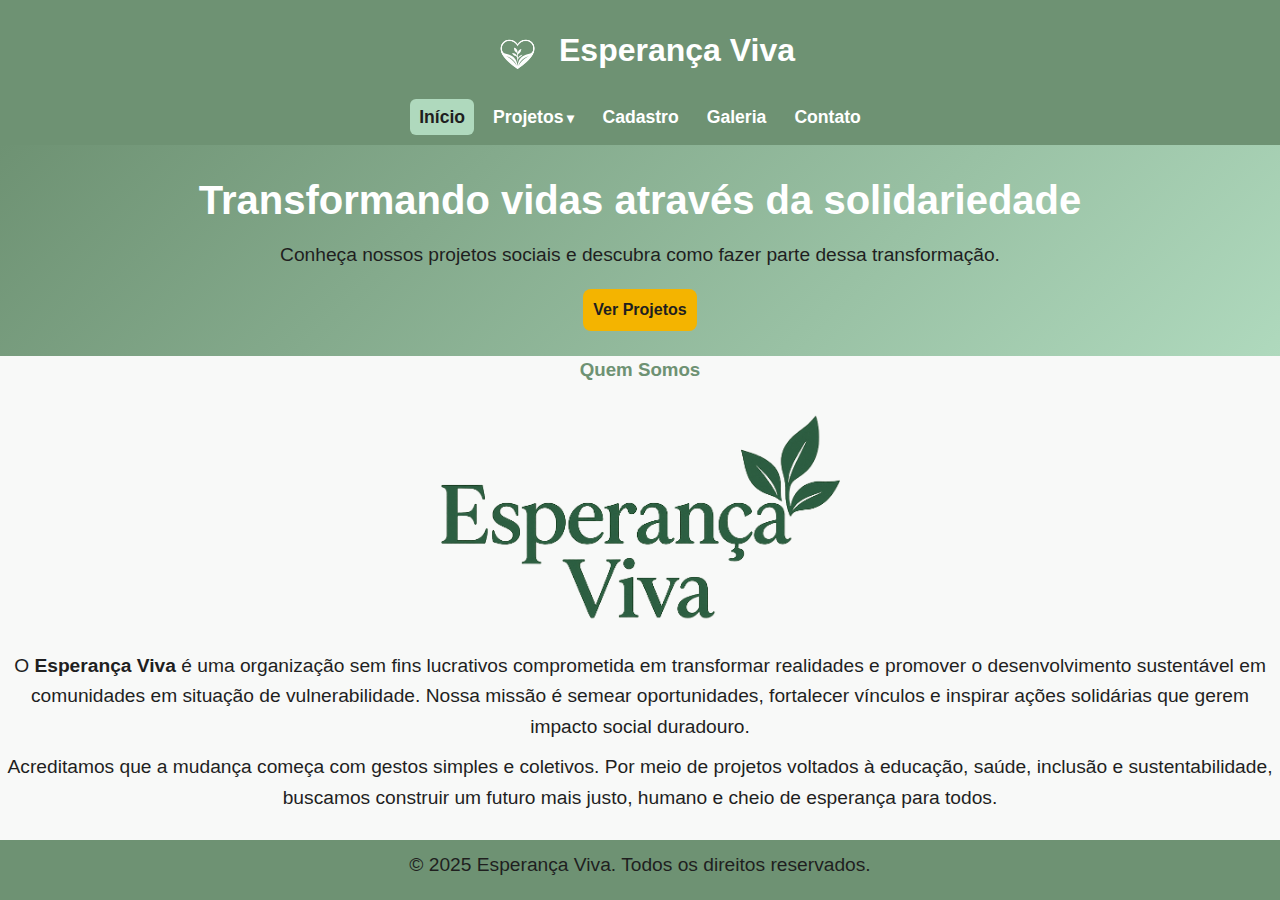
<file: index.html>
<!DOCTYPE html>
<html lang="pt-BR">
<head>
  <meta charset="UTF-8">
  <meta name="viewport" content="width=device-width, initial-scale=1.0">
  <title>Esperança Viva | Página Inicial</title>
  <link rel="stylesheet" href="css/styles.css">

  <!-- ===============================
       ESTILO LOCAL PARA A LOGO
       =============================== -->
  <style>
    .logo {
      height: 50px;
      width: auto;
      max-width: 20%;
      object-fit: contain;
      transition: transform 0.3s ease;
    }

    .logo:hover {
      transform: scale(1.05);
    }

    body.home .logo {
      height: 100px;
    }
  </style>
</head>

<body class="home">
  <!-- ===============================
       CABEÇALHO E NAVEGAÇÃO
  =============================== -->
  <header class="site-header">
    <div class="header-content">
      <!-- 🌿 Logo + Nome -->
      <img src="assets/titulo.png" alt="Símbolo Esperança Viva" class="logo">
      <h1>Esperança Viva</h1>

      <!-- 🍔 Botão hamburguer -->
      <div class="menu-toggle" id="menu-toggle">
        <span></span>
        <span></span>
        <span></span>
      </div>
    </div>

    <!-- 🔹 Navegação principal -->
    <nav>
      <ul id="menu">
        <li><a href="index.html" class="ativo">Início</a></li>
        <li class="dropdown">
          <a href="projetos.html">Projetos</a>
          <ul class="submenu">
            <li><a href="projetos.html#educacao">Educação</a></li>
            <li><a href="projetos.html#saude">Saúde</a></li>
            <li><a href="projetos.html#alimentacao">Alimentação</a></li>
          </ul>
        </li>
        <li><a href="cadastro.html">Cadastro</a></li>
        <li><a href="galeria.html">Galeria</a></li>
        <li><a href="contato.html">Contato</a></li>
      </ul>
    </nav>
  </header>

  <!-- ===============================
       CONTEÚDO PRINCIPAL
  =============================== -->
  <main>
    <section class="hero">
      <h2>Transformando vidas através da solidariedade</h2>
      <p>Conheça nossos projetos sociais e descubra como fazer parte dessa transformação.</p>
      <a href="projetos.html" class="btn">Ver Projetos</a>
    </section>

    <section class="sobre">
      <h3>Quem Somos</h3>
      <img src="assets/logo.png" alt="Logotipo Esperança Viva" class="sobre-img">
      <p>O <strong>Esperança Viva</strong> é uma organização sem fins lucrativos comprometida em transformar realidades e promover o desenvolvimento sustentável em comunidades em situação de vulnerabilidade.
      Nossa missão é semear oportunidades, fortalecer vínculos e inspirar ações solidárias que gerem impacto social duradouro.</p>

      <p>Acreditamos que a mudança começa com gestos simples e coletivos. Por meio de projetos voltados à educação, saúde, inclusão e sustentabilidade, buscamos construir um futuro mais justo, humano e cheio de esperança para todos.</p>
    </section>
  </main>

  <!-- ===============================
       RODAPÉ
  =============================== -->
  <footer>
    <p>&copy; 2025 Esperança Viva. Todos os direitos reservados.</p>
  </footer>

  <!-- ===============================
       SCRIPT DE INTERAÇÕES
  =============================== -->
  <script>
    const toggle = document.getElementById('menu-toggle');
    const menu = document.getElementById('menu');

    toggle.addEventListener('click', () => {
      menu.classList.toggle('ativo');
      toggle.classList.toggle('open');
    });
  </script>
</body>
</html>
</file>
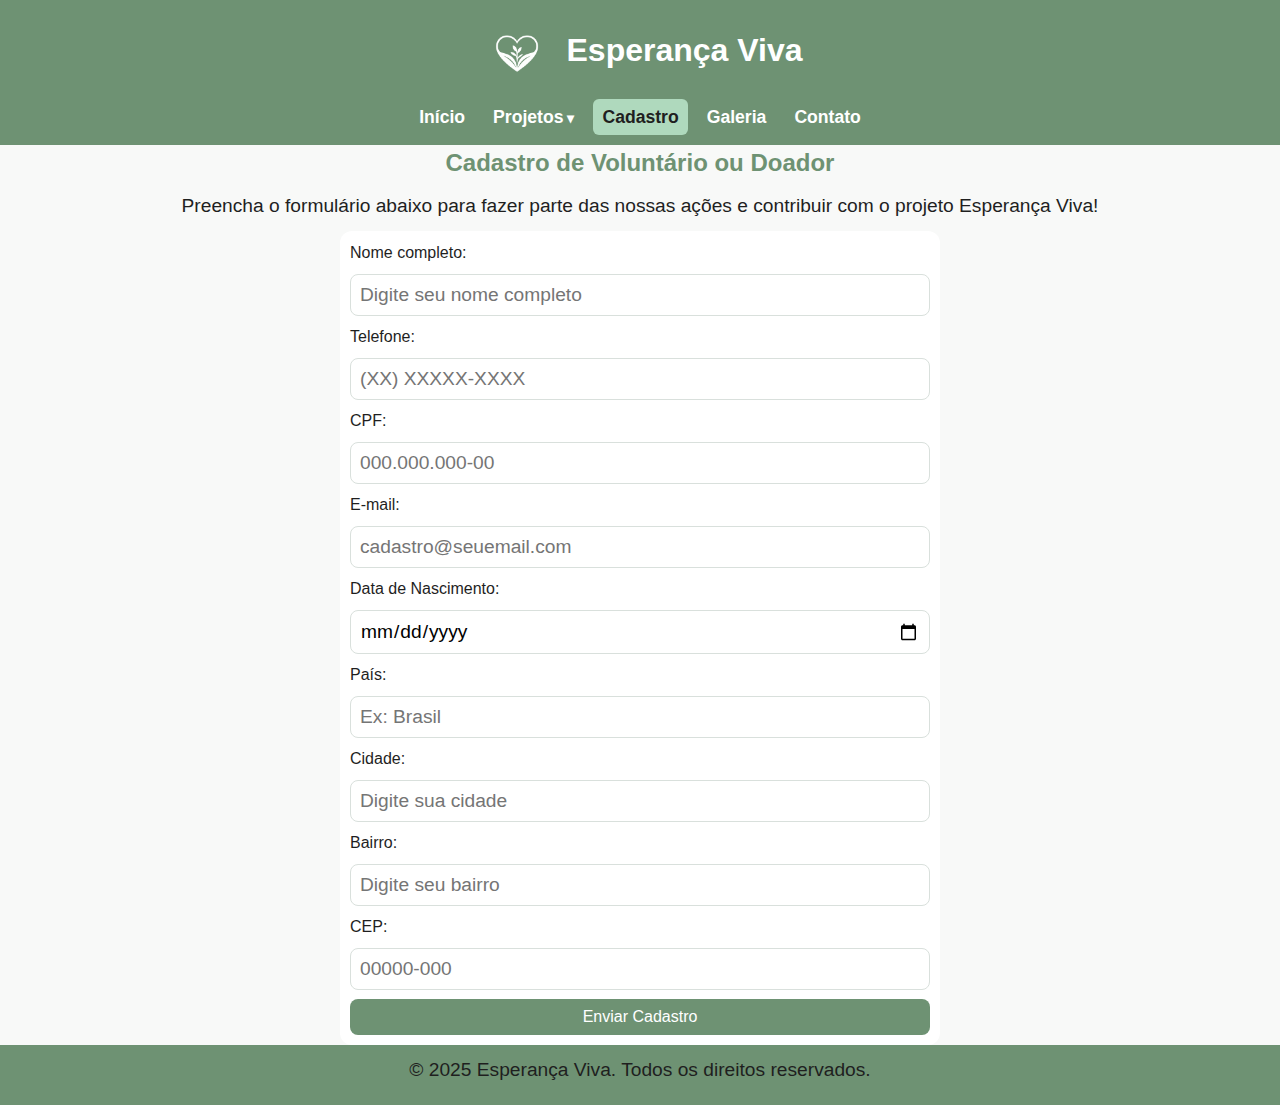
<file: cadastro.html>
<!DOCTYPE html>
<html lang="pt-BR">
<head>
  <meta charset="UTF-8" />
  <meta name="viewport" content="width=device-width, initial-scale=1.0" />
  <title>Esperança Viva | Cadastro</title>
  <link rel="stylesheet" href="css/styles.css" />

  <style>
    /* ✨ Animação suave da seção */
    .contato {
      animation: fadeInUp 0.8s ease;
    }

    @keyframes fadeInUp {
      from { opacity: 0; transform: translateY(20px); }
      to { opacity: 1; transform: translateY(0); }
    }

    /* ===============================
       💬 Toast (mensagens flutuantes padronizadas)
       =============================== */
    .toast {
      position: fixed;
      bottom: 30px;
      right: 30px;
      max-width: 360px;
      color: var(--cor-clara);
      font-weight: 600;
      padding: 14px 20px;
      border-radius: 10px;
      box-shadow: 0 6px 18px rgba(0, 0, 0, 0.25);
      opacity: 0;
      transform: translateY(30px);
      transition: all 0.4s ease;
      z-index: 99999;
      display: flex;
      align-items: center;
      gap: 10px;
      text-align: left;
      font-size: 0.95rem;
    }

    .toast.ativo {
      opacity: 1;
      transform: translateY(0);
    }

    .toast-icon {
      font-size: 1.2rem;
    }

    .toast-sucesso {
      background: rgba(110, 146, 115, 0.9);
    }

    .toast-erro {
      background: rgba(229, 57, 53, 0.9);
    }
  </style>
</head>

<body>
  <!-- ===============================
       CABEÇALHO PADRÃO
  =============================== -->
  <header class="site-header">
    <div class="header-content">
      <img src="assets/titulo.png" alt="Símbolo Esperança Viva" class="logo" />
      <h1>Esperança Viva</h1>

      <!-- 🔹 Botão do menu hambúrguer -->
      <div class="menu-toggle" id="menu-toggle">
        <span></span>
        <span></span>
        <span></span>
      </div>
    </div>

    <!-- 🔹 Navegação principal -->
    <nav>
      <ul id="menu">
        <li><a href="index.html">Início</a></li>
        <li class="dropdown">
          <a href="projetos.html">Projetos</a>
          <ul class="submenu">
            <li><a href="projetos.html#educacao">Educação</a></li>
            <li><a href="projetos.html#saude">Saúde</a></li>
            <li><a href="projetos.html#alimentacao">Alimentação</a></li>
          </ul>
        </li>
        <li><a href="cadastro.html" class="ativo">Cadastro</a></li>
        <li><a href="galeria.html">Galeria</a></li>
        <li><a href="contato.html">Contato</a></li>
      </ul>
    </nav>
  </header>

  <!-- ===============================
       CONTEÚDO PRINCIPAL
  =============================== -->
  <main>
    <section class="contato">
      <h2 class="section-title">Cadastro de Voluntário ou Doador</h2>
      <p>Preencha o formulário abaixo para fazer parte das nossas ações e contribuir com o projeto Esperança Viva!</p>

      <form id="formVoluntario" novalidate>
        <label for="nome">Nome completo:</label>
        <input type="text" id="nome" name="nome" placeholder="Digite seu nome completo" required />

        <label for="telefone">Telefone:</label>
        <input type="tel" id="telefone" name="telefone" placeholder="(XX) XXXXX-XXXX" required />

        <label for="cpf">CPF:</label>
        <input type="text" id="cpf" name="cpf" placeholder="000.000.000-00" required />

        <label for="email">E-mail:</label>
        <input type="email" id="email" name="email" placeholder="cadastro@seuemail.com" required />

        <label for="nascimento">Data de Nascimento:</label>
        <input type="date" id="nascimento" name="nascimento" required />

        <label for="pais">País:</label>
        <input type="text" id="pais" name="pais" placeholder="Ex: Brasil" required />

        <label for="cidade">Cidade:</label>
        <input type="text" id="cidade" name="cidade" placeholder="Digite sua cidade" required />

        <label for="bairro">Bairro:</label>
        <input type="text" id="bairro" name="bairro" placeholder="Digite seu bairro" required />

        <label for="cep">CEP:</label>
        <input type="text" id="cep" name="cep" placeholder="00000-000" required />

        <button type="submit">Enviar Cadastro</button>
      </form>
    </section>
  </main>

  <!-- ===============================
       RODAPÉ
  =============================== -->
  <footer>
    <p>&copy; 2025 Esperança Viva. Todos os direitos reservados.</p>
  </footer>

  <!-- ===============================
       SCRIPT FINAL FUNCIONAL
  =============================== -->
  <script>
    const toggle = document.getElementById('menu-toggle');
    const menu = document.getElementById('menu');
    const form = document.getElementById("formVoluntario");

    // 🔹 Controle do menu hamburguer
    if (toggle && menu) {
      toggle.addEventListener('click', () => {
        menu.classList.toggle('ativo');
        toggle.classList.toggle('open');
      });
    }

    // 🔹 Função de toast (mensagem flutuante)
    function exibirToast(mensagem, tipo = "sucesso") {
      const toastAntigo = document.querySelector(".toast");
      if (toastAntigo) toastAntigo.remove();

      const toast = document.createElement("div");
      toast.className = `toast toast-${tipo}`;
      toast.innerHTML = mensagem;
      document.body.appendChild(toast);

      setTimeout(() => toast.classList.add("ativo"), 100);
      setTimeout(() => {
        toast.classList.remove("ativo");
        setTimeout(() => toast.remove(), 500);
      }, 7000);
    }

    // 🔹 Validação e envio do formulário
    form.addEventListener("submit", (event) => {
      event.preventDefault();

      const nome = form.nome.value.trim();
      const email = form.email.value.trim();
      const telefone = form.telefone.value.trim();

      if (nome.length < 3 || !email.includes("@") || telefone.length < 8) {
        exibirToast("Verifique os campos obrigatórios antes de enviar.", "erro");
        return;
      }

      exibirToast("Cadastro enviado com sucesso!", "sucesso");
      form.reset();
    });
  </script>
</body>
</html>
</file>
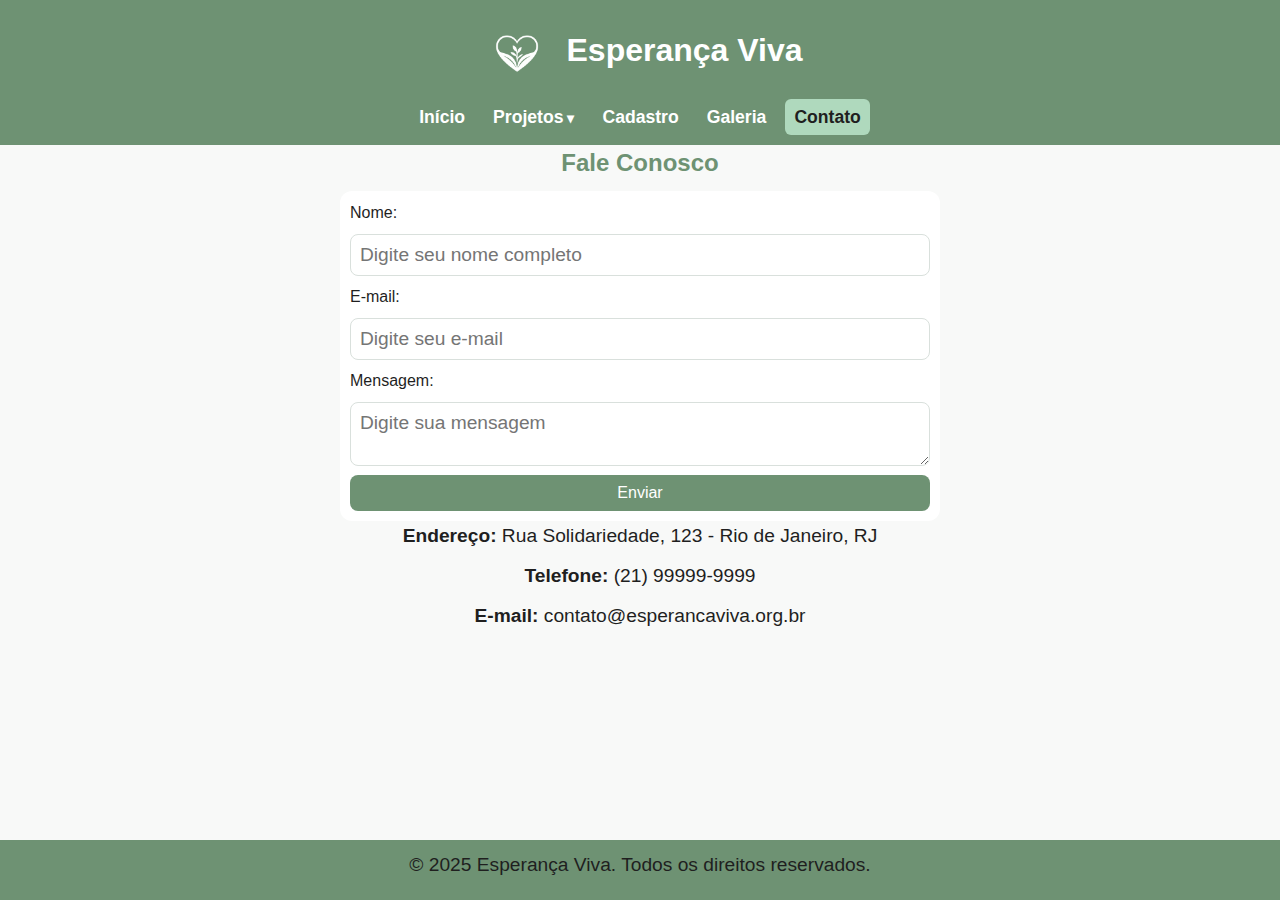
<file: contato.html>
<!DOCTYPE html>
<html lang="pt-BR">
<head>
  <meta charset="UTF-8">
  <meta name="viewport" content="width=device-width, initial-scale=1.0">
  <title>Esperança Viva | Fale Conosco</title>
  <link rel="stylesheet" href="css/styles.css">

  <style>
    /* ✨ Animação suave da seção */
    .contato {
      animation: fadeInUp 0.8s ease;
    }

    @keyframes fadeInUp {
      from { opacity: 0; transform: translateY(20px); }
      to { opacity: 1; transform: translateY(0); }
    }

    /* ===============================
       💬 Toast (mensagens flutuantes)
       =============================== */
    .toast {
      position: fixed;
      bottom: 30px;
      right: 30px;
      max-width: 360px;
      color: var(--cor-clara);
      font-weight: 600;
      padding: 14px 20px;
      border-radius: 10px;
      box-shadow: 0 6px 18px rgba(0, 0, 0, 0.25);
      opacity: 0;
      transform: translateY(30px);
      transition: all 0.4s ease;
      z-index: 99999;
      display: flex;
      align-items: center;
      gap: 10px;
      text-align: left;
      font-size: 0.95rem;
    }

    .toast.ativo {
      opacity: 1;
      transform: translateY(0);
    }

    .toast-sucesso {
      background: rgba(110, 146, 115, 0.9);
    }

    .toast-erro {
      background: rgba(229, 57, 53, 0.9);
    }
  </style>
</head>

<body>
  <!-- ===============================
       CABEÇALHO E MENU GLOBAL
  =============================== -->
  <header class="site-header">
    <div class="header-content">
      <img src="assets/titulo.png" alt="Símbolo Esperança Viva" class="logo">
      <h1>Esperança Viva</h1>

      <!-- 🍔 Botão do menu hamburguer -->
      <div class="menu-toggle" id="menu-toggle">
        <span></span>
        <span></span>
        <span></span>
      </div>
    </div>

    <nav>
      <ul id="menu">
        <li><a href="index.html">Início</a></li>
        <li class="dropdown">
          <a href="projetos.html">Projetos</a>
          <ul class="submenu">
            <li><a href="projetos.html#educacao">Educação</a></li>
            <li><a href="projetos.html#saude">Saúde</a></li>
            <li><a href="projetos.html#alimentacao">Alimentação</a></li>
          </ul>
        </li>
        <li><a href="cadastro.html">Cadastro</a></li>
        <li><a href="galeria.html">Galeria</a></li>
        <li><a href="contato.html" class="ativo">Contato</a></li>
      </ul>
    </nav>
  </header>

  <!-- ===============================
       CONTEÚDO PRINCIPAL
  =============================== -->
  <main>
    <section class="contato">
      <h2>Fale Conosco</h2>

      <form id="formContato" novalidate>
        <label for="nome">Nome:</label>
        <input type="text" id="nome" name="nome" placeholder="Digite seu nome completo" required>

        <label for="email">E-mail:</label>
        <input type="email" id="email" name="email" placeholder="Digite seu e-mail" required>

        <label for="mensagem">Mensagem:</label>
        <textarea id="mensagem" name="mensagem" placeholder="Digite sua mensagem" required></textarea>

        <button type="submit">Enviar</button>
      </form>

      <div class="info">
        <p><strong>Endereço:</strong> Rua Solidariedade, 123 - Rio de Janeiro, RJ</p>
        <p><strong>Telefone:</strong> (21) 99999-9999</p>
        <p><strong>E-mail:</strong> contato@esperancaviva.org.br</p>
      </div>
    </section>
  </main>

  <!-- ===============================
       RODAPÉ
  =============================== -->
  <footer>
    <p>&copy; 2025 Esperança Viva. Todos os direitos reservados.</p>
  </footer>

  <!-- ===============================
       SCRIPT DE INTERAÇÕES
  =============================== -->
  <script>
    const toggle = document.getElementById('menu-toggle');
    const menu = document.getElementById('menu');
    const formContato = document.getElementById("formContato");

    // 🔹 Controle do menu hamburguer
    if (toggle && menu) {
      toggle.addEventListener('click', () => {
        menu.classList.toggle('ativo');
        toggle.classList.toggle('open');
      });
    }

    // 🔹 Função de toast (mensagem flutuante)
    function exibirToast(mensagem, tipo = "sucesso") {
      const toastAntigo = document.querySelector(".toast");
      if (toastAntigo) toastAntigo.remove();

      const toast = document.createElement("div");
      toast.className = `toast toast-${tipo}`;
      toast.innerHTML = mensagem;
      document.body.appendChild(toast);

      setTimeout(() => toast.classList.add("ativo"), 100);
      setTimeout(() => {
        toast.classList.remove("ativo");
        setTimeout(() => toast.remove(), 500);
      }, 7000);
    }

    // 🔹 Validação e envio do formulário
    formContato.addEventListener("submit", (event) => {
      event.preventDefault();

      const nome = formContato.nome.value.trim();
      const email = formContato.email.value.trim();
      const mensagem = formContato.mensagem.value.trim();

      if (nome.length < 3 || !email.includes("@") || mensagem.length < 5) {
        exibirToast("Verifique os campos obrigatórios antes de enviar.", "erro");
        return;
      }

      exibirToast("Mensagem enviada com sucesso! Entraremos em contato em breve.", "sucesso");
      formContato.reset();
    });
  </script>
</body>
</html>
</file>
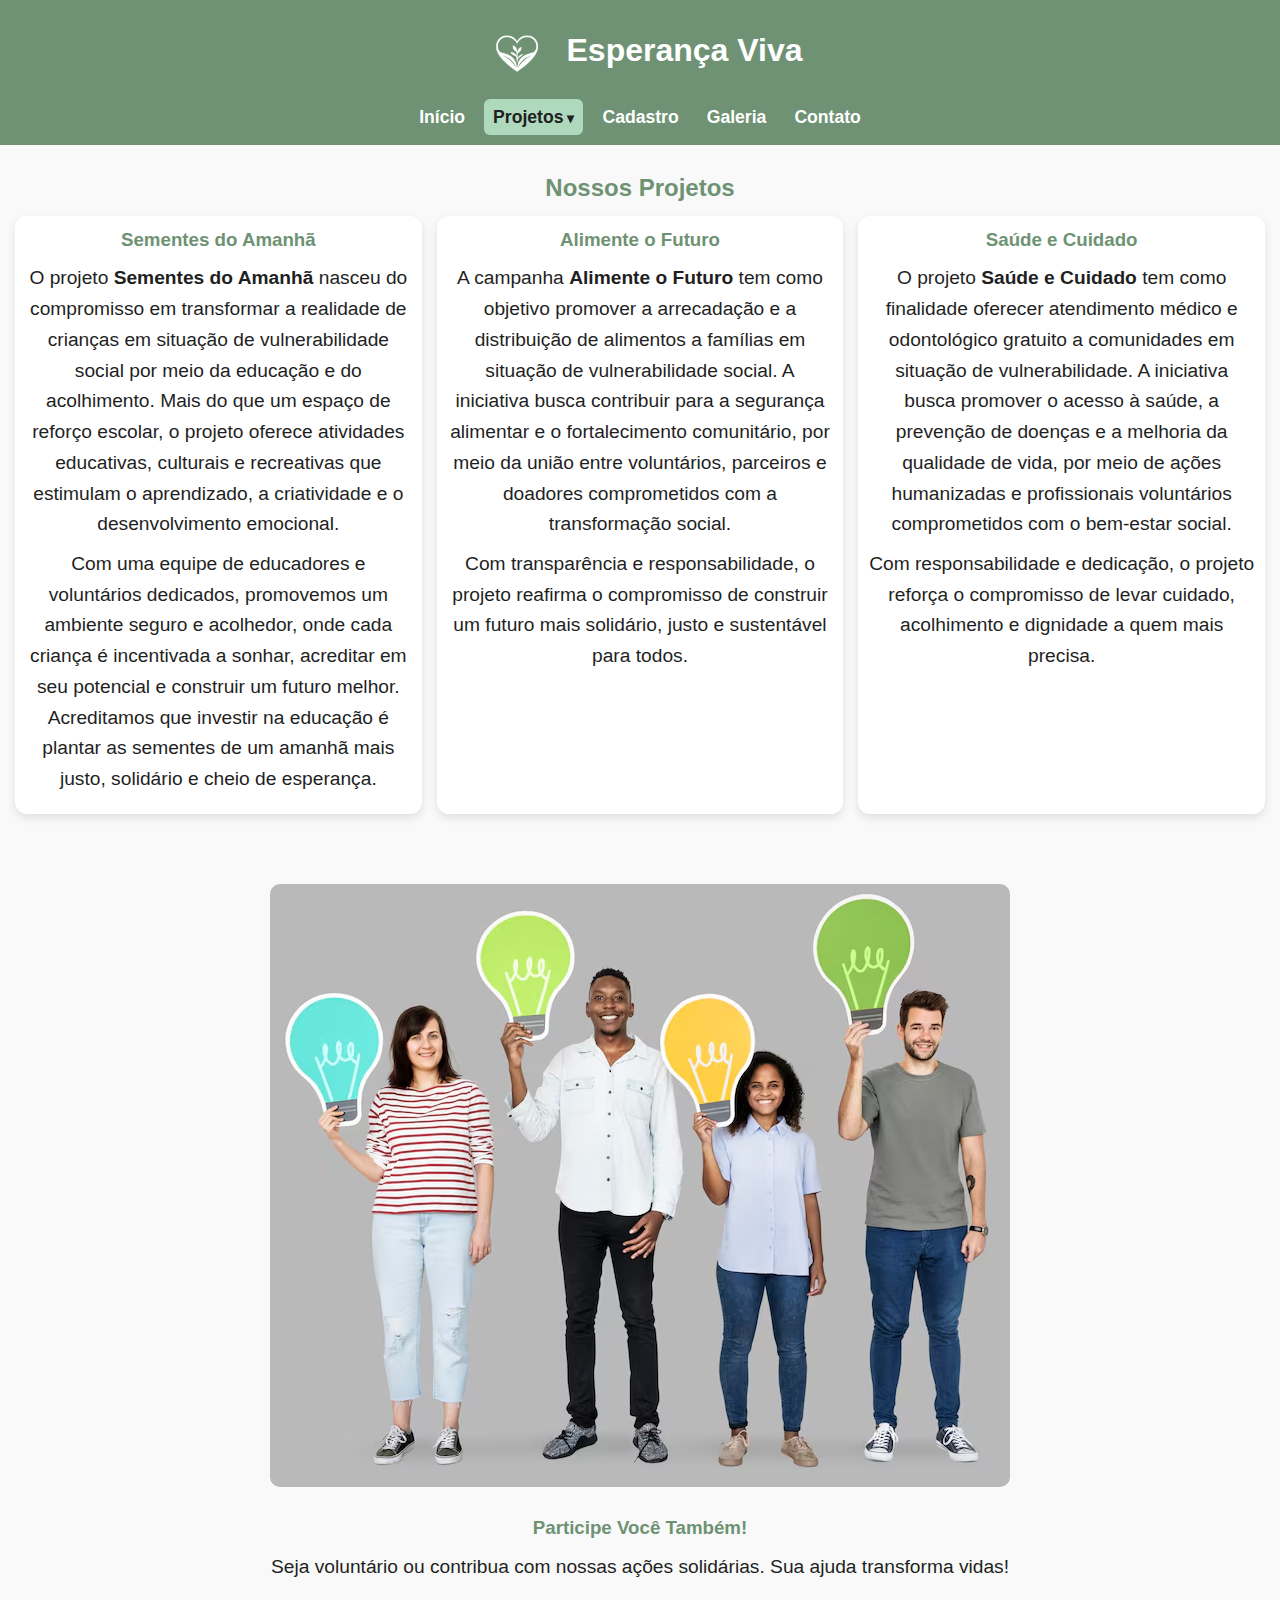
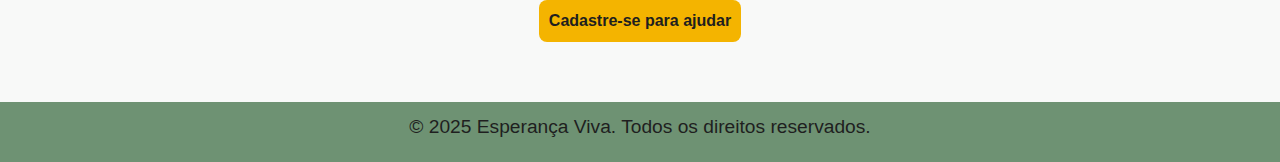
<file: projetos.html>
<!DOCTYPE html>
<html lang="pt-BR">
<head>
  <meta charset="UTF-8" />
  <meta name="viewport" content="width=device-width, initial-scale=1.0" />
  <title>Esperança Viva | Projetos</title>
  <link rel="stylesheet" href="css/styles.css" />
</head>

<body>
  <!-- ===============================
       CABEÇALHO E MENU GLOBAL
  =============================== -->
  <header class="site-header">
    <div class="header-content">
      <!-- 🌿 Logo + Título -->
      <img src="assets/titulo.png" alt="Símbolo Esperança Viva" class="logo">
      <h1>Esperança Viva</h1>

      <!-- 🍔 Botão do menu hamburguer -->
      <div class="menu-toggle" id="menu-toggle">
        <span></span>
        <span></span>
        <span></span>
      </div>
    </div>

    <!-- 🔹 Navegação principal -->
    <nav>
      <ul id="menu">
        <li><a href="index.html">Início</a></li>

        <!-- Dropdown de Projetos -->
        <li class="dropdown">
          <a href="projetos.html" class="ativo">Projetos</a>
          <ul class="submenu">
            <li><a href="#educacao">Educação</a></li>
            <li><a href="#saude">Saúde</a></li>
            <li><a href="#alimentacao">Alimentação</a></li>
          </ul>
        </li>

        <li><a href="cadastro.html">Cadastro</a></li>
        <li><a href="galeria.html">Galeria</a></li>
        <li><a href="contato.html">Contato</a></li>
      </ul>
    </nav>
  </header>

  <!-- ===============================
       CONTEÚDO PRINCIPAL
  =============================== -->
  <main>
    <section class="projetos">
      <h2 class="section-title">Nossos Projetos</h2>

      <div class="cards">
        <!-- ===============================
             PROJETO EDUCAÇÃO
        =============================== -->
        <div class="card" id="educacao">
          <h3 class="card-title">Sementes do Amanhã</h3>
          <p class="card-text">
            O projeto <strong>Sementes do Amanhã</strong> nasceu do compromisso em transformar a realidade de crianças em situação de vulnerabilidade social por meio da educação e do acolhimento.
            Mais do que um espaço de reforço escolar, o projeto oferece atividades educativas, culturais e recreativas que estimulam o aprendizado, a criatividade e o desenvolvimento emocional.
          </p>
          <p class="card-text">
            Com uma equipe de educadores e voluntários dedicados, promovemos um ambiente seguro e acolhedor, onde cada criança é incentivada a sonhar, acreditar em seu potencial e construir um futuro melhor.
            Acreditamos que investir na educação é plantar as sementes de um amanhã mais justo, solidário e cheio de esperança.
          </p>
        </div>

        <!-- ===============================
             PROJETO ALIMENTAÇÃO
        =============================== -->
        <div class="card" id="alimentacao">
          <h3 class="card-title">Alimente o Futuro</h3>
          <p class="card-text">
            A campanha <strong>Alimente o Futuro</strong> tem como objetivo promover a arrecadação e a distribuição de alimentos a famílias em situação de vulnerabilidade social.
            A iniciativa busca contribuir para a segurança alimentar e o fortalecimento comunitário, por meio da união entre voluntários, parceiros e doadores comprometidos com a transformação social.
          </p>
          <p class="card-text">
            Com transparência e responsabilidade, o projeto reafirma o compromisso de construir um futuro mais solidário, justo e sustentável para todos.
          </p>
        </div>

        <!-- ===============================
             PROJETO SAÚDE
        =============================== -->
        <div class="card" id="saude">
          <h3 class="card-title">Saúde e Cuidado</h3>
          <p class="card-text">
            O projeto <strong>Saúde e Cuidado</strong> tem como finalidade oferecer atendimento médico e odontológico gratuito a comunidades em situação de vulnerabilidade.
            A iniciativa busca promover o acesso à saúde, a prevenção de doenças e a melhoria da qualidade de vida, por meio de ações humanizadas e profissionais voluntários comprometidos com o bem-estar social.
          </p>
          <p class="card-text">
            Com responsabilidade e dedicação, o projeto reforça o compromisso de levar cuidado, acolhimento e dignidade a quem mais precisa.
          </p>
        </div>
      </div>
    </section>

    <!-- ===============================
         IMAGEM ILUSTRATIVA
    =============================== -->
    <section class="imagem-projetos" style="text-align: center; padding: 20px 0;">
      <img src="assets/projetos.jpg"
           alt="Imagem ilustrativa dos projetos"
           class="img-ajustavel"
           style="max-width: 90%; height: auto; border-radius: 10px;">
    </section>

    <!-- ===============================
         CHAMADA À AÇÃO (DOAÇÃO/VOLUNTARIADO)
    =============================== -->
    <section class="doacao-voluntariado" style="margin-bottom: 60px;">
      <h3>Participe Você Também!</h3> 
      <p style="text-align: center;">Seja voluntário ou contribua com nossas ações solidárias. Sua ajuda transforma vidas!</p>
      <div style="text-align:center;">
        <a href="cadastro.html" class="btn btn-pequeno">Cadastre-se para ajudar</a>
      </div>     
    </section>
  </main>

  <!-- ===============================
       RODAPÉ
  =============================== -->
  <footer>
    <p>&copy; 2025 Esperança Viva. Todos os direitos reservados.</p>
  </footer>

  <!-- ===============================
       SCRIPT DE INTERAÇÕES
  =============================== -->
  <script>
    // 🔹 Controle do menu hamburguer
    const toggle = document.getElementById('menu-toggle');
    const menu = document.getElementById('menu');

    if (toggle && menu) {
      toggle.addEventListener('click', () => {
        menu.classList.toggle('ativo');
        toggle.classList.toggle('open');
      });
    }
  </script>
</body>
</html>
</file>
<file: css/styles.css>
/* =============================== 🌿 DESIGN SYSTEM – ESPERANÇA VIVA =============================== */
:root {
  --cor-primaria: #6e9273;
  --cor-secundaria: #afd9bd;
  --cor-destaque: #f4b400;
  --cor-clara: #ffffff;
  --cor-escura: #1f1f1f;
  --cor-neutra-1: #f8f9f8;
  --cor-neutra-2: #d9e0dc;
  --cor-neutra-3: #9ca9a0;
  --fonte-principal: 'Poppins', sans-serif;
  --fonte-titulo: 2.5em;
  --fonte-subtitulo: 1.5rem;
  --fonte-texto: 1.2rem;
  --fonte-pequena: 1rem;
  --fonte-botao: 1rem;
  --espaco-xs: 8px;
  --espaco-sm: 9px;
  --espaco-md: 10px;
  --espaco-lg: 15px;
  --espaco-xl: 25px;
  --espaco-xxl: 32px;
}

/* =============================== RESET / BASE GLOBAL =============================== */
* {
  margin: 0;
  padding: 0;
  box-sizing: border-box;
  font-family: var(--fonte-principal);
}

body {
  background: var(--cor-neutra-1);
  color: var(--cor-escura);
  line-height: 1.5;
  display: flex;
  flex-direction: column;
  min-height: 100vh;
}

img {
  max-width: 25%;
  height: auto;
}

/* =============================== CABEÇALHO (LOGO AO LADO DO TÍTULO) =============================== */
.site-header {
  background: var(--cor-primaria);
  color: var(--cor-clara);
  display: flex;
  flex-direction: column;
  align-items: center;
  justify-content: center;
  padding: var(--espaco-lg) var(--espaco-md);
  text-align: center;
  position: relative;
  z-index: 1000;
}

/* LOGO + TÍTULO */
.header-content {
  display: flex;
  align-items: center;
  justify-content: center;
  gap: var(--espaco-sm);
  margin-bottom: var(--espaco-sm);
}

.header-content .logo {
  height: 85px;
  width: auto;
  object-fit: contain;
  transition: transform 0.3s ease;
}

.header-content .logo:hover {
  transform: scale(1.08);
}

.header-content h1 {
  font-size: 2rem;
  color: var(--cor-clara);
  font-weight: 600;
  white-space: nowrap;
}

/* =============================== NAVEGAÇÃO CENTRALIZADA =============================== */
nav {
  width: 100%;
  display: flex;
  justify-content: center;
}

nav ul {
  display: flex;
  justify-content: center;
  align-items: center;
  gap: var(--espaco-md);
  list-style: none;
  flex-wrap: wrap;
  padding: 0;
  margin: 0;
}

nav a {
  color: var(--cor-clara);
  text-decoration: none;
  font-size: 1.1rem;
  font-weight: 600;
  padding: var(--espaco-xs) var(--espaco-sm);
  border-radius: 6px;
  transition: background 0.3s, color 0.3s;
}

nav a:hover,
nav a.ativo {
  background: var(--cor-secundaria);
  color: var(--cor-escura);
}

/* Espaçamento entre menu e conteúdo */
main,
#app {
  margin-top: var(--espaco-xxs);
}

/* =============================== DROPDOWN =============================== */
.dropdown {
  position: relative;
}

.dropdown>a::after {
  content: " ▾";
  font-size: 0.8em;
}

.submenu {
  display: none;
  position: absolute;
  background: var(--cor-primaria);
  top: 100%;
  left: 0;
  min-width: 180px;
  border-radius: 6px;
  list-style: none;
  box-shadow: 0 4px 8px rgba(0, 0, 0, 0.2);
  z-index: 1000;
}

.dropdown:hover .submenu {
  display: block;
}

.submenu li a {
  display: block;
  padding: var(--espaco-sm);
  color: var(--cor-clara);
  text-align: left;
}

.submenu li a:hover {
  background: var(--cor-secundaria);
  color: var(--cor-escura);
}

/* =============================== TÍTULOS E TEXTOS (ORIGINAIS) =============================== */
h1,
h2,
h3 {
  color: var(--cor-primaria);
  font-weight: 600;
  text-align: center;
  margin-bottom: var(--espaco-md);
}

p {
  color: var(--cor-escura);
  font-size: var(--fonte-texto);
  line-height: 1.6;
  text-align: center;
  margin-bottom: var(--espaco-sm);
}

/* =============================== HERO =============================== */
.hero {
  background: linear-gradient(135deg, var(--cor-primaria), var(--cor-secundaria));
  color: var(--cor-clara);
  text-align: center;
  padding: var(--espaco-xl) var(--espaco-lg);
}

.hero h2 {
  color: var(--cor-clara);
  font-size: var(--fonte-titulo);
}

.btn {
  display: inline-block;
  background: var(--cor-destaque);
  color: var(--cor-escura);
  padding: var(--espaco-sm) var(--espaco-md);
  border-radius: 8px;
  margin-top: var(--espaco-sm);
  transition: all 0.3s ease;
  text-decoration: none;
  font-weight: 600;
}

.btn:hover {
  background: var(--cor-secundaria);
  color: var(--cor-clara);
}

/* =============================== GALERIA – 4x4 CENTRALIZADA =============================== */
.galeria {
  padding: var(--espaco-xl) var(--espaco-lg);
  background: var(--cor-neutra-1);
  text-align: center;
}

.gallery {
  display: grid;
  grid-template-columns: repeat(4, 1fr);
  gap: var(--espaco-lg);
  justify-items: center;
}

.gallery img {
  width: 100%;
  height: 350px;
  max-width: 300px;
  object-fit: cover;
  border-radius: 10px;
  box-shadow: 0 4px 8px rgba(0, 0, 0, 0.1);
  cursor: pointer;
  transition: transform 0.3s ease, box-shadow 0.3s ease;
}

.gallery img:hover {
  transform: scale(1.05);
  box-shadow: 0 8px 20px rgba(0, 0, 0, 0.25);
}

/* LIGHTBOX */
#lightbox {
  display: none;
  position: fixed;
  justify-content: center;
  align-items: center;
  top: 0;
  left: 0;
  width: 100%;
  height: 100%;
  background: rgba(0, 0, 0, 0.85);
  z-index: 9999;
}

#lightbox img {
  width: 1024px;
  height: auto;
  object-fit: contain;
  border-radius: 10px;
  box-shadow: 0 4px 20px rgba(0, 0, 0, 0.5);
  animation: fadeIn 0.3s ease;
}

@keyframes fadeIn {
  from {
    opacity: 0;
    transform: scale(0.9);
  }

  to {
    opacity: 1;
    transform: scale(1);
  }
}

/* =============================== PÁGINA DE PROJETOS =============================== */
.projetos {
  padding: var(--espaco-xl) var(--espaco-lg);
  text-align: center;
  background: var(--cor-neutra-1);
}

.projetos .cards {
  display: grid;
  grid-template-columns: repeat(auto-fit, minmax(250px, 1fr));
  gap: var(--espaco-lg);
  margin-bottom: var(--espaco-xl);
}

.projetos .card {
  background: var(--cor-clara);
  border-radius: 12px;
  padding: var(--espaco-md);
  box-shadow: 0 4px 10px rgba(0, 0, 0, 0.1);
  transition: transform 0.3s;
}

.projetos .card:hover {
  transform: translateY(-5px);
}

.projetos .card h3 {
  color: var(--cor-primaria);
  margin-bottom: var(--espaco-sm);
}

.projetos img {
  width: 100%;
  max-width: 700px;
  height: auto;
  margin: 0 auto;
  display: block;
  border-radius: 10px;
}

/* =============================== FORMULÁRIOS =============================== */
form {
  display: flex;
  flex-direction: column;
  gap: var(--espaco-sm);
  background: var(--cor-clara);
  border-radius: 12px;
  padding: var(--espaco-md);
  max-width: 600px;
  margin: 0 auto;
}

form label {
  text-align: left;
  font-weight: 500;
  color: var(--cor-escura);
}

input,
textarea {
  padding: var(--espaco-sm);
  border: 1px solid var(--cor-neutra-2);
  border-radius: 8px;
  font-size: var(--fonte-texto);
}

button {
  background: var(--cor-primaria);
  color: var(--cor-clara);
  border: none;
  border-radius: 8px;
  padding: var(--espaco-sm);
  font-size: var(--fonte-botao);
  cursor: pointer;
  transition: background 0.3s ease;
}

button:hover {
  background: var(--cor-secundaria);
  color: var(--cor-escura);
}

/* =============================== RODAPÉ =============================== */
footer {
  background: var(--cor-primaria);
  color: var(--cor-clara);
  text-align: center;
  padding: var(--espaco-md);
  font-size: var(--fonte-pequena);
  margin-top: auto;
}

/* =============================== RESPONSIVIDADE =============================== */
@media (max-width: 1024px) {
  .gallery {
    grid-template-columns: repeat(3, 1fr);
  }

  .gallery img {
    height: 250px;
  }
}

@media (max-width: 700px) {
  .gallery {
    grid-template-columns: repeat(2, 1fr);
  }

  .gallery img {
    height: 200px;
  }
}

@media (max-width: 500px) {
  .gallery {
    grid-template-columns: 1fr;
  }

  .gallery img {
    width: 90%;
    height: auto;
  }

  .header-content {
    flex-direction: row;
  }

  .header-content .logo {
    height: 60px;
  }
}

/* ===============================
   IMAGEM HOME
   =============================== */
.sobre-img {
  display: block;
  margin: 30px auto; /* Centraliza horizontalmente */
  width: 50%; /* controla o tamanho */
  max-width: 400px; /* limite de largura */
  height: auto;
  border-radius: 10px; /* opcional, arredonda os cantos */
  transition: transform 0.3s ease;
}

.sobre-img:hover {
  transform: scale(1.03);
}

/* ===============================
   💬 Toasts (mensagens flutuantes)
   =============================== */
.toast {
  position: fixed;
  bottom: 30px;
  right: 30px;
  font-weight: 600;
  color: var(--cor-clara);
  padding: 15px 25px;
  border-radius: 12px;
  box-shadow: 0 6px 18px rgba(0, 0, 0, 0.25);
  opacity: 0;
  transform: translateY(30px);
  transition: all 0.4s ease;
  z-index: 99999;
  display: flex;
  align-items: center;
  gap: 10px;
  pointer-events: none;
}

.toast.ativo {
  opacity: 1;
  transform: translateY(0);
}

/* 🟢 Sucesso */
.toast-sucesso {
  background: var(--cor-primaria);
}

/* 🔴 Erro */
.toast-erro {
  background: #e53935;
}

/* ✨ Ícones automáticos nos toasts */
.toast::before {
  font-size: 1.4rem;
  font-weight: bold;
}

.toast-sucesso::before {
  content: "✅";
}

.toast-erro::before {
  content: "❌";
}

/* ===============================
   MENU HAMBÚRGUER (RESPONSIVIDADE MOBILE)
   =============================== */

/* Botão (3 linhas) */
.menu-toggle {
  display: none;
  flex-direction: column;
  justify-content: space-between;
  cursor: pointer;
  width: 28px;
  height: 20px;
  margin-left: auto; /* joga o botão para a direita */
  transition: transform 0.3s ease;
}

.menu-toggle span {
  background: var(--cor-clara);
  height: 3px;
  width: 100%;
  border-radius: 2px;
  transition: all 0.3s ease;
}

/* Efeito “X” ao abrir */
.menu-toggle.open span:nth-child(1) {
  transform: rotate(45deg) translate(5px, 5px);
}

.menu-toggle.open span:nth-child(2) {
  opacity: 0;
}

.menu-toggle.open span:nth-child(3) {
  transform: rotate(-45deg) translate(5px, -5px);
}

/* ===============================
   MENU MOBILE
   =============================== */
@media (max-width: 768px) {
  /* Cabeçalho: logo + botão lado a lado */
  .header-content {
    width: 100%;
    justify-content: space-between;
    align-items: center;
    padding: 0 20px;
  }

  .menu-toggle {
    display: flex;
  }

  nav {
    width: 100%;
  }

  nav ul {
    flex-direction: column;
    background: var(--cor-primaria);
    position: absolute;
    top: 100%;
    left: 0;
    right: 0;
    text-align: center;
    padding: 20px 0;
    gap: 20px;
    display: none;
    border-top: 2px solid var(--cor-secundaria);
  }

  nav ul.ativo {
    display: flex;
  }

  nav a {
    font-size: 1.1rem;
  }

  .dropdown:hover .submenu {
    position: static;
    box-shadow: none;
  }
}

/* ===============================
   Ajustes do menu no mobile
   =============================== */
@media (max-width: 768px) {
  nav ul {
    flex-direction: column;
    background: var(--cor-primaria);
    position: absolute;
    top: 100%;
    left: 0;
    right: 0;
    text-align: center;
    padding: 20px 0;
    gap: 20px;
    display: none;
    border-top: 2px solid var(--cor-secundaria);
  }

  nav ul.ativo {
    display: flex;
  }

  .menu-toggle {
    display: flex;
  }

  nav a {
    font-size: 1.1rem;
  }

  .dropdown:hover .submenu {
    position: static;
    box-shadow: none;
  }
}

/* ===============================
   FONTES RESPONSIVAS – MOBILE
   =============================== */
@media (max-width: 768px) {
  :root {
    --fonte-titulo: 1.5rem;
    --fonte-subtitulo: 1.2rem;
    --fonte-texto: 0.93rem;
    --fonte-pequena: 0.8rem;
    --fonte-botao: 0.9rem;
  }

  h1, h2, h3 {
    line-height: 1.3;
  }

  p, label, input, button {
    line-height: 1.0;
  }
}

/* ===============================
   ALINHAMENTO HEADER (MOBILE)
   =============================== */

@media (max-width: 768px) {
  .header-content {
    display: flex;
    align-items: center;
    justify-content: space-between;
    width: 103%;
    padding: 0 15px;
  }

  /* Centraliza o nome entre logo e menu */
  .header-content h1 {
    flex: 1;
    text-align: center;
    font-size: 1.8rem;
    margin: 0;
  }

  /* Reduz o tamanho do botão hamburguer */
  .menu-toggle {
    width: 20px;  /* antes era 28px */
    height: 20px; /* antes era 20px */
  }

  .menu-toggle span {
    height: 3px; /* mais fino e elegante */
  }

  .header-content .logo {
    height: 38px; /* levemente menor */
  }
}

.site-header .logo {
  height: 80px !important;
}

@media (max-width: 768px) {
  #lightbox img {
    max-width: 95vw;
    max-height: 85vh;
    width: auto;
    height: auto;
  }
}

@media (max-width: 768px) {
  footer {
    padding: 22px; /* mais espaço interno */
    font-size: 1rem; /* mantém legível */
  }
}
</file>
